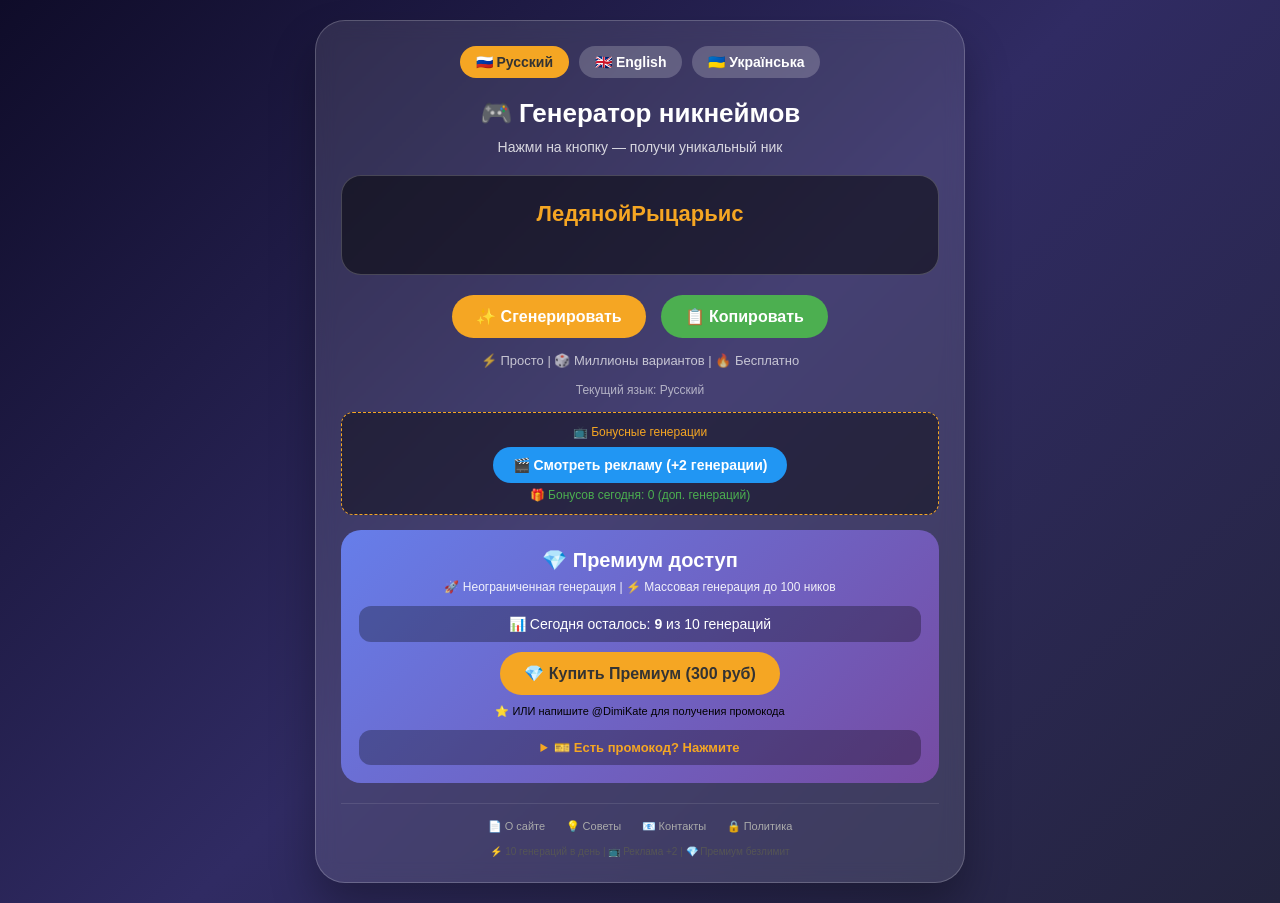
<file: index.html>
<!DOCTYPE html>
<html lang="ru">
<head>
    <meta charset="UTF-8">
    <meta name="viewport" content="width=device-width, initial-scale=1.0, user-scalable=no">
    <title>Генератор никнеймов | Бонусы за рекламу</title>
    <style>
        * { margin: 0; padding: 0; box-sizing: border-box; }
        body {
            background: linear-gradient(135deg, #0f0c29, #302b63, #24243e);
            min-height: 100vh;
            display: flex;
            justify-content: center;
            align-items: center;
            font-family: 'Segoe UI', sans-serif;
            padding: 20px;
        }
        .container {
            background: rgba(255,255,255,0.1);
            backdrop-filter: blur(10px);
            border-radius: 30px;
            padding: 25px;
            max-width: 650px;
            width: 100%;
            box-shadow: 0 25px 45px rgba(0,0,0,0.3);
            border: 1px solid rgba(255,255,255,0.2);
        }
        .language-selector {
            display: flex;
            gap: 10px;
            justify-content: center;
            margin-bottom: 20px;
            flex-wrap: wrap;
        }
        .lang-btn {
            background: rgba(255,255,255,0.2);
            border: none;
            padding: 8px 16px;
            border-radius: 20px;
            color: white;
            cursor: pointer;
            font-size: 14px;
        }
        .lang-btn:hover, .lang-btn.active { background: #f5a623; color: #333; }
        h1 { text-align: center; color: white; margin-bottom: 10px; font-size: 26px; }
        .subtitle { text-align: center; color: rgba(255,255,255,0.8); margin-bottom: 20px; font-size: 14px; }
        .nickname-box {
            background: rgba(0,0,0,0.5);
            border-radius: 20px;
            padding: 25px 15px;
            text-align: center;
            font-size: 22px;
            font-weight: bold;
            color: #f5a623;
            margin-bottom: 20px;
            word-break: break-word;
            border: 1px solid rgba(255,255,255,0.2);
            min-height: 100px;
        }
        .button-group { display: flex; gap: 15px; justify-content: center; flex-wrap: wrap; margin-bottom: 15px; }
        button {
            background: #f5a623;
            border: none;
            padding: 12px 24px;
            border-radius: 40px;
            color: white;
            font-weight: bold;
            cursor: pointer;
            font-size: 16px;
            transition: all 0.3s;
        }
        button:hover { background: #f39c12; transform: scale(1.02); }
        #copyBtn { background: #4CAF50; }
        #copyBtn:hover { background: #45a049; }
        .info { text-align: center; color: rgba(255,255,255,0.7); margin: 15px 0; font-size: 13px; }
        .current-language { text-align: center; color: rgba(255,255,255,0.6); font-size: 12px; margin: 10px 0; }
        
        /* Реклама */
        .ads-section {
            margin-top: 15px;
            padding: 12px;
            background: rgba(0,0,0,0.4);
            border-radius: 12px;
            text-align: center;
            border: 1px dashed #f5a623;
        }
        .ads-title { color: #f5a623; font-size: 12px; margin-bottom: 8px; }
        .watch-ad-btn { background: #2196F3; padding: 10px 20px; font-size: 14px; }
        .ad-timer { font-size: 20px; font-weight: bold; color: #f5a623; margin: 10px 0; }
        .ad-progress { width: 100%; height: 4px; background: rgba(255,255,255,0.2); border-radius: 2px; margin: 10px 0; overflow: hidden; }
        .ad-progress-fill { height: 100%; background: #4CAF50; width: 0%; transition: width 0.1s linear; }
        .bonus-count { font-size: 12px; color: #4CAF50; margin-top: 5px; }
        
        /* Премиум */
        .premium-section {
            background: linear-gradient(135deg, #667eea 0%, #764ba2 100%);
            border-radius: 20px;
            padding: 18px;
            margin: 15px 0;
            text-align: center;
        }
        .premium-title { font-size: 20px; font-weight: bold; margin-bottom: 8px; color: white; }
        .premium-desc { font-size: 12px; margin-bottom: 12px; opacity: 0.9; color: white; }
        .premium-badge { background: gold; color: #333; padding: 4px 10px; border-radius: 20px; font-size: 11px; font-weight: bold; display: inline-block; margin-left: 8px; }
        .premium-btn { background: #f5a623; border: none; padding: 12px 24px; border-radius: 40px; color: #333; font-weight: bold; cursor: pointer; font-size: 16px; width: 100%; max-width: 280px; }
        .daily-counter { background: rgba(0,0,0,0.3); padding: 10px; border-radius: 12px; margin: 10px 0; font-size: 14px; color: white; }
        .bulk-generate { margin-top: 15px; padding: 15px; background: rgba(0,0,0,0.3); border-radius: 15px; color: white; }
        .bulk-input { padding: 8px; border-radius: 8px; border: none; width: 70px; text-align: center; }
        .bulk-btn { background: #4CAF50; padding: 8px 15px; font-size: 14px; margin-left: 10px; }
        .bulk-results { margin-top: 10px; font-size: 12px; max-height: 150px; overflow-y: auto; background: rgba(0,0,0,0.3); padding: 10px; border-radius: 10px; text-align: left; }
        
        /* Промокоды */
        .promo-section { margin-top: 12px; padding: 10px; background: rgba(0,0,0,0.3); border-radius: 12px; }
        .promo-section details { cursor: pointer; }
        .promo-section summary { color: #f5a623; font-size: 13px; font-weight: bold; }
        .promo-input-group { display: flex; gap: 10px; margin-top: 10px; flex-wrap: wrap; }
        .promo-input-group input { flex: 1; padding: 10px; border-radius: 8px; border: none; font-size: 14px; min-width: 150px; }
        .promo-input-group button { padding: 10px 20px; margin: 0; background: #4CAF50; }
        
        /* Админ */
        .admin-panel { margin-top: 15px; padding: 12px; background: rgba(0,0,0,0.6); border-radius: 12px; border: 1px solid #f5a623; }
        .admin-title { color: #f5a623; font-size: 13px; margin-bottom: 10px; font-weight: bold; }
        .admin-buttons { display: flex; flex-wrap: wrap; gap: 8px; justify-content: center; }
        .admin-btn { background: #2196F3; padding: 6px 12px; font-size: 12px; margin: 0; }
        .admin-btn.danger { background: #f44336; }
        .admin-btn.warning { background: #ff9800; }
        .admin-btn.success { background: #4CAF50; }
        
        .footer-links { margin-top: 20px; padding-top: 12px; border-top: 1px solid rgba(255,255,255,0.1); text-align: center; }
        .footer-links a { color: #aaa; margin: 0 8px; text-decoration: none; font-size: 11px; }
        .footer-links a:hover { color: #f5a623; }
        .footer-info { margin-top: 12px; font-size: 10px; color: #555; text-align: center; }
        @media (max-width: 500px) { .container { padding: 15px; } .nickname-box { font-size: 18px; } button { padding: 8px 16px; font-size: 14px; } }
    </style>
</head>
<body>
    <div class="container">
        <div class="language-selector">
            <button class="lang-btn active" data-lang="ru">🇷🇺 Русский</button>
            <button class="lang-btn" data-lang="en">🇬🇧 English</button>
            <button class="lang-btn" data-lang="uk">🇺🇦 Українська</button>
        </div>

        <h1 id="title">🎮 Генератор никнеймов</h1>
        <p class="subtitle" id="subtitle">Нажми на кнопку — получи уникальный ник</p>

        <div class="nickname-box" id="nicknameDisplay">Нажми "Сгенерировать"</div>

        <div class="button-group">
            <button id="generateBtn">✨ <span id="generateBtnText">Сгенерировать</span></button>
            <button id="copyBtn">📋 <span id="copyBtnText">Копировать</span></button>
        </div>

        <div class="info">
            <span id="info1">⚡ Просто</span> | 
            <span id="info2">🎲 Миллионы вариантов</span> | 
            <span id="info3">🔥 Бесплатно</span>
        </div>
        
        <div class="current-language">
            <span id="currentLangLabel">Текущий язык:</span> 
            <span id="currentLangDisplay">Русский</span>
        </div>
        
        <!-- БЛОК РЕКЛАМЫ -->
        <div class="ads-section" id="adsSection">
            <div class="ads-title">📺 Бонусные генерации</div>
            <button id="watchAdBtn" class="watch-ad-btn">🎬 Смотреть рекламу (+2 генерации)</button>
            <div id="adTimer" style="display: none;">
                <div class="ad-timer" id="adTimerText">30</div>
                <div class="ad-progress"><div class="ad-progress-fill" id="adProgressFill"></div></div>
            </div>
            <div class="bonus-count" id="bonusCountDisplay">Бонусов сегодня: 0</div>
        </div>
        
        <div class="premium-section">
            <div class="premium-title">
                💎 Премиум доступ
                <span class="premium-badge" id="premiumBadge" style="display: none;">Активен</span>
            </div>
            <div class="premium-desc">🚀 Неограниченная генерация | ⚡ Массовая генерация до 100 ников</div>
            <div id="premiumContent"></div>
            
            <div class="promo-section">
                <details>
                    <summary>🎫 Есть промокод? Нажмите</summary>
                    <div class="promo-input-group">
                        <input type="text" id="promoCodeInput" placeholder="Введите код" autocomplete="off">
                        <button id="activatePromoBtn">🎁 Активировать</button>
                    </div>
                    <div style="font-size: 10px; margin-top: 5px; color: #aaa;">
                        💡 Промокоды дают премиум. Для получения - напишите @DimiKate
                    </div>
                </details>
            </div>
        </div>

        <div id="bulkGenerateBlock" style="display: none;" class="bulk-generate">
            <label>🎲 Сгенерировать сразу:</label>
            <input type="number" id="bulkCount" min="1" max="100" value="10" class="bulk-input">
            <button id="bulkGenerateBtn" class="bulk-btn">✨ Создать</button>
            <div id="bulkResults" class="bulk-results"></div>
        </div>
        
        <div class="footer-links">
            <a href="#">📄 О сайте</a>
            <a href="#">💡 Советы</a>
            <a href="#">📧 Контакты</a>
            <a href="#">🔒 Политика</a>
        </div>
        
        <div class="footer-info">
            ⚡ 10 генераций в день | 📺 Реклама +2 | 💎 Премиум безлимит
        </div>
    </div>

    <script src="https://telegram.org/js/telegram-web-app.js"></script>

    <script>
        // Telegram
        let tg = null;
        let isTelegramWebApp = false;
        
        function initTelegram() {
            try {
                if (window.Telegram && window.Telegram.WebApp) {
                    tg = window.Telegram.WebApp;
                    tg.ready();
                    tg.expand();
                    tg.setHeaderColor('#14162b');
                    isTelegramWebApp = true;
                    console.log('Telegram WebApp инициализирован');
                    return true;
                }
            } catch(e) { console.log('Telegram init error:', e); }
            return false;
        }
        
        function showMessage(title, message) {
            if (isTelegramWebApp && tg && tg.showPopup) {
                tg.showPopup({ title: title, message: message, buttons: [{ type: 'ok' }] });
            } else { alert(message); }
        }
        
        function vibrate() {
            if (isTelegramWebApp && tg && tg.HapticFeedback) tg.HapticFeedback.impactOccurred('light');
        }
        
        // Словари
        const dictionaries = {
            ru: { prefixes: ["Ночной","Теневой","Ледяной","Огненный","Дикий","Тихий","Быстрый","Тёмный","Солнечный","Звёздный"], roots: ["Феникс","Волк","Сокол","Тигр","Призрак","Дракон","Ястреб","Пантера","Рыцарь","Клинок"], suffixes: ["","ер","ор","ус","ис","ик","ак"], adjectives: ["Безумный","Быстрый","Храбрый","Тёмный","Светлый","Дикий","Крутой","Эпичный"], nouns: ["Игрок","Воин","Охотник","Бегун","Боец","Маг","Вор"] },
            en: { prefixes: ["Night","Shadow","Frost","Fire","Wild","Silent","Swift","Dark","Solar","Star"], roots: ["Phoenix","Wolf","Falcon","Tiger","Ghost","Dragon","Hawk","Panther","Knight","Blade"], suffixes: ["","er","or","ix","us","is","on"], adjectives: ["Crazy","Fast","Brave","Dark","Light","Wild","Cool","Epic"], nouns: ["Player","Warrior","Hunter","Runner","Fighter","Mage","Rogue"] },
            uk: { prefixes: ["Нічний","Тіньовий","Льодяний","Вогняний","Дикий","Тихий","Швидкий","Темний","Сонячний","Зоряний"], roots: ["Фенікс","Вовк","Сокіл","Тигр","Привид","Дракон","Яструб","Пантера","Лицар","Клинок"], suffixes: ["","ер","ор","ус","ис","ик","ак"], adjectives: ["Божевільний","Швидкий","Хоробрий","Темний","Світлий","Дикий","Крутий","Епічний"], nouns: ["Гравець","Воїн","Мисливець","Бігун","Боєць","Маг","Злодій"] }
        };
        
        // Переводы
        const translations = {
            ru: { title: "🎮 Генератор никнеймов", subtitle: "Нажми на кнопку — получи уникальный ник", generateBtn: "Сгенерировать", copyBtn: "Копировать", info1: "⚡ Просто", info2: "🎲 Миллионы вариантов", info3: "🔥 Бесплатно", currentLangLabel: "Текущий язык:", languageNames: { ru: "Русский", en: "English", uk: "Українська" } },
            en: { title: "🎮 Nickname Generator", subtitle: "Click the button — get a unique nickname", generateBtn: "Generate", copyBtn: "Copy", info1: "⚡ Simple", info2: "🎲 Millions of options", info3: "🔥 Free", currentLangLabel: "Current language:", languageNames: { ru: "Russian", en: "English", uk: "Ukrainian" } },
            uk: { title: "🎮 Генератор нікнеймів", subtitle: "Натисни кнопку — отримай унікальний нік", generateBtn: "Згенерувати", copyBtn: "Копіювати", info1: "⚡ Просто", info2: "🎲 Мільйони варіантів", info3: "🔥 Безкоштовно", currentLangLabel: "Поточна мова:", languageNames: { ru: "Російська", en: "Англійська", uk: "Українська" } }
        };
        
        // Хранилище
        const STORAGE_KEYS = { 
            PREMIUM_EXPIRES: 'premium_expires', 
            DAILY_GENERATIONS: 'daily_generations', 
            LAST_GENERATION_DATE: 'last_generation_date', 
            LANGUAGE: 'preferredLanguage', 
            PROMO_CODES: 'promo_codes',
            AD_BONUS_TODAY: 'ad_bonus_today',
            AD_BONUS_COUNT: 'ad_bonus_count'
        };
        
        function hasPremium() {
            const expires = localStorage.getItem(STORAGE_KEYS.PREMIUM_EXPIRES);
            return expires ? Date.now() < parseInt(expires) : false;
        }
        
        function getAdBonusGenerations() {
            if (hasPremium()) return 0;
            const today = new Date().toDateString();
            const savedDate = localStorage.getItem(STORAGE_KEYS.AD_BONUS_TODAY);
            if (savedDate !== today) return 0;
            return parseInt(localStorage.getItem(STORAGE_KEYS.AD_BONUS_COUNT) || '0');
        }
        
        function addAdBonus() {
            if (hasPremium()) return false;
            const today = new Date().toDateString();
            const savedDate = localStorage.getItem(STORAGE_KEYS.AD_BONUS_TODAY);
            let currentBonus = 0;
            if (savedDate === today) {
                currentBonus = parseInt(localStorage.getItem(STORAGE_KEYS.AD_BONUS_COUNT) || '0');
            } else {
                localStorage.setItem(STORAGE_KEYS.AD_BONUS_TODAY, today);
                currentBonus = 0;
            }
            if (currentBonus >= 10) {
                showMessage('📺 Лимит рекламы', 'Сегодня вы уже получили максимум бонусов (20 генераций). Приходите завтра!');
                return false;
            }
            currentBonus += 2;
            localStorage.setItem(STORAGE_KEYS.AD_BONUS_COUNT, currentBonus);
            updateBonusDisplay();
            showMessage('🎉 Бонус получен!', `Вы получили +2 генерации! Всего бонусов сегодня: ${currentBonus}`);
            return true;
        }
        
        function getRemainingFreeGenerations() {
            if (hasPremium()) return Infinity;
            const today = new Date().toDateString();
            const lastDate = localStorage.getItem(STORAGE_KEYS.LAST_GENERATION_DATE);
            let used = 0;
            if (lastDate === today) {
                used = parseInt(localStorage.getItem(STORAGE_KEYS.DAILY_GENERATIONS) || '0');
            } else {
                localStorage.setItem(STORAGE_KEYS.LAST_GENERATION_DATE, today);
                used = 0;
            }
            const adBonus = getAdBonusGenerations();
            const totalAvailable = 10 + adBonus;
            return Math.max(0, totalAvailable - used);
        }
        
        function incrementGenerationCounter() {
            if (hasPremium()) return true;
            const today = new Date().toDateString();
            const lastDate = localStorage.getItem(STORAGE_KEYS.LAST_GENERATION_DATE);
            let used = 0;
            if (lastDate === today) {
                used = parseInt(localStorage.getItem(STORAGE_KEYS.DAILY_GENERATIONS) || '0');
            } else {
                localStorage.setItem(STORAGE_KEYS.LAST_GENERATION_DATE, today);
                used = 0;
            }
            const adBonus = getAdBonusGenerations();
            const totalAvailable = 10 + adBonus;
            if (used >= totalAvailable) return false;
            used++;
            localStorage.setItem(STORAGE_KEYS.DAILY_GENERATIONS, used);
            return true;
        }
        
        function activatePremium(days = 30) {
            localStorage.setItem(STORAGE_KEYS.PREMIUM_EXPIRES, Date.now() + days * 24 * 60 * 60 * 1000);
            updatePremiumUI();
            updateBonusDisplay();
            showMessage('🎉 Премиум активирован!', `Премиум-доступ активирован на ${days} дней!`);
            return true;
        }
        
        // Генерация ников
        let currentLang = "ru";
        let currentNickname = "";
        
        function randomItem(arr) { return arr[Math.floor(Math.random() * arr.length)]; }
        function getRandomNumber() {
            const type = Math.random();
            if (type < 0.5) return Math.floor(Math.random() * 999) + 1;
            if (type < 0.8) return Math.floor(Math.random() * 9000) + 1000;
            return Math.floor(Math.random() * 90) + 10;
        }
        
        function generateNickname(lang) {
            const dict = dictionaries[lang];
            if (!dict) return "Error";
            const types = [
                () => randomItem(dict.prefixes) + randomItem(dict.roots) + randomItem(dict.suffixes),
                () => randomItem(dict.adjectives) + randomItem(dict.nouns),
                () => randomItem(dict.prefixes) + randomItem(dict.roots),
                () => randomItem(dict.roots) + randomItem(dict.roots)
            ];
            let nickname = types[Math.floor(Math.random() * types.length)]();
            if (Math.random() < 0.5) nickname = nickname + getRandomNumber();
            if (nickname.length > 20) nickname = nickname.slice(0, 20);
            return nickname;
        }
        
        function generateMultipleNicknames(count) {
            const nicks = [];
            const used = new Set();
            for (let i = 0; i < count; i++) {
                let nick;
                let attempts = 0;
                do { nick = generateNickname(currentLang); attempts++; } 
                while (used.has(nick) && attempts < 100);
                used.add(nick);
                nicks.push(nick);
            }
            return nicks;
        }
        
        function updateNickname() {
            vibrate();
            const remaining = getRemainingFreeGenerations();
            if (!hasPremium() && remaining <= 0) {
                showMessage('⚠️ Лимит исчерпан', 'Бесплатные генерации на сегодня закончились. Посмотрите рекламу за бонусы или купите премиум!');
                return;
            }
            if (!incrementGenerationCounter()) return;
            currentNickname = generateNickname(currentLang);
            const displayDiv = document.getElementById("nicknameDisplay");
            displayDiv.textContent = currentNickname;
            displayDiv.style.transform = "scale(1.05)";
            setTimeout(() => displayDiv.style.transform = "scale(1)", 150);
            updatePremiumUI();
        }
        
        function bulkGenerate() {
            if (!hasPremium()) {
                showMessage('💎 Требуется премиум', 'Массовая генерация доступна только премиум-пользователям!');
                return;
            }
            const count = parseInt(document.getElementById('bulkCount')?.value || '10');
            if (count < 1 || count > 100) { showMessage('Ошибка', 'Количество от 1 до 100'); return; }
            vibrate();
            const nicks = generateMultipleNicknames(count);
            const resultsDiv = document.getElementById('bulkResults');
            if (resultsDiv) resultsDiv.innerHTML = `<strong>✨ Сгенерировано ${nicks.length} ников:</strong><br>${nicks.join(', ')}`;
        }
        
        async function copyToClipboard() {
            if (!currentNickname || currentNickname.includes("Сгенерировать")) {
                showMessage('⚠️ Ошибка', 'Сначала сгенерируйте ник!');
                return;
            }
            try {
                await navigator.clipboard.writeText(currentNickname);
                const copyBtn = document.getElementById("copyBtn");
                const originalHTML = copyBtn.innerHTML;
                copyBtn.innerHTML = "✅ Скопировано!";
                setTimeout(() => copyBtn.innerHTML = originalHTML, 1500);
            } catch(err) { showMessage('Ошибка', 'Не удалось скопировать'); }
        }
        
        // Реклама
        let adTimerInterval = null;
        function startAdWatch() {
            const watchBtn = document.getElementById('watchAdBtn');
            const adTimerDiv = document.getElementById('adTimer');
            if (watchBtn) watchBtn.style.display = 'none';
            if (adTimerDiv) adTimerDiv.style.display = 'block';
            let seconds = 30;
            const timerText = document.getElementById('adTimerText');
            const progressFill = document.getElementById('adProgressFill');
            if (timerText) timerText.textContent = seconds;
            if (progressFill) progressFill.style.width = '0%';
            adTimerInterval = setInterval(() => {
                seconds--;
                if (timerText) timerText.textContent = seconds;
                if (progressFill) progressFill.style.width = ((30 - seconds) / 30 * 100) + '%';
                if (seconds <= 0) {
                    clearInterval(adTimerInterval);
                    if (watchBtn) watchBtn.style.display = 'block';
                    if (adTimerDiv) adTimerDiv.style.display = 'none';
                    addAdBonus();
                    updatePremiumUI();
                }
            }, 1000);
        }
        
        // Промокоды
        const ADMIN_IDS = [536413778]; // ЗАМЕНИТЕ НА СВОЙ TELEGRAM ID
        
        function getCurrentUserId() {
            if (isTelegramWebApp && tg && tg.initDataUnsafe && tg.initDataUnsafe.user) {
                return tg.initDataUnsafe.user.id;
            }
            const savedId = localStorage.getItem('user_id_for_admin');
            return savedId ? parseInt(savedId) : null;
        }
        
        function isAdmin() {
            const userId = getCurrentUserId();
            return ADMIN_IDS.includes(userId);
        }
        
        function generatePromoCode(days) {
            const prefix = days === 1 ? 'DAY' : (days === 7 ? 'WEEK' : 'MONTH');
            const chars = 'ABCDEFGHJKLMNPQRSTUVWXYZ0123456789';
            let code = prefix + '-';
            for (let i = 0; i < 8; i++) code += chars[Math.floor(Math.random() * chars.length)];
            return code;
        }
        
        function savePromoCode(code, days) {
            const promoList = JSON.parse(localStorage.getItem(STORAGE_KEYS.PROMO_CODES) || '{}');
            promoList[code] = { used: false, days: days, created: Date.now(), expires: Date.now() + 30 * 24 * 60 * 60 * 1000 };
            localStorage.setItem(STORAGE_KEYS.PROMO_CODES, JSON.stringify(promoList));
            return code;
        }
        
        function isValidPromoCode(code) {
            const promoList = JSON.parse(localStorage.getItem(STORAGE_KEYS.PROMO_CODES) || '{}');
            const promo = promoList[code];
            if (!promo) return false;
            if (promo.used) return false;
            if (Date.now() > promo.expires) return false;
            return true;
        }
        
        function getPromoCodeDays(code) {
            const promoList = JSON.parse(localStorage.getItem(STORAGE_KEYS.PROMO_CODES) || '{}');
            const promo = promoList[code];
            return promo ? promo.days : 0;
        }
        
        function activatePromoCode(code) {
            if (!code || code.trim() === '') {
                showMessage('⚠️ Ошибка', 'Введите промокод!');
                return false;
            }
            code = code.trim().toUpperCase();
            if (!isValidPromoCode(code)) {
                showMessage('❌ Неверный код', 'Промокод недействителен или уже использован!');
                return false;
            }
            const days = getPromoCodeDays(code);
            localStorage.setItem(STORAGE_KEYS.PREMIUM_EXPIRES, Date.now() + days * 24 * 60 * 60 * 1000);
            const promoList = JSON.parse(localStorage.getItem(STORAGE_KEYS.PROMO_CODES) || '{}');
            promoList[code].used = true;
            promoList[code].usedBy = getCurrentUserId() || 'anonymous';
            promoList[code].usedAt = Date.now();
            localStorage.setItem(STORAGE_KEYS.PROMO_CODES, JSON.stringify(promoList));
            updatePremiumUI();
            updateBonusDisplay();
            showMessage('🎉 Премиум активирован!', `Премиум-доступ активирован на ${days} дней по промокоду!`);
            return true;
        }
        
        function createPromoCode(days, daysText) {
            if (!isAdmin()) {
                showMessage('⛔ Доступ запрещен', 'Только владелец бота может создавать промокоды!');
                return null;
            }
            const code = generatePromoCode(days);
            savePromoCode(code, days);
            navigator.clipboard.writeText(code);
            showMessage('✅ Промокод создан!', `${daysText} промокод: ${code}\n\nСкопирован в буфер!`);
            return code;
        }
        
        function showPromoCodes() {
            if (!isAdmin()) {
                showMessage('⛔ Доступ запрещен', 'Только владелец бота может просматривать промокоды!');
                return;
            }
            const promoList = JSON.parse(localStorage.getItem(STORAGE_KEYS.PROMO_CODES) || '{}');
            const active = [], used = [];
            for (const [code, data] of Object.entries(promoList)) {
                const typeText = data.days === 1 ? '1д' : (data.days === 7 ? '7д' : '30д');
                if (data.used) used.push(`${code} (${typeText})`);
                else if (Date.now() < data.expires) active.push(`${code} (${typeText})`);
            }
            const message = `🎫 Активные (${active.length}):\n${active.join('\n') || 'нет'}\n\n✅ Использованные (${used.length}):\n${used.join('\n') || 'нет'}`;
            showMessage('📋 Список промокодов', message.slice(0, 200));
        }
        
        // UI
        function updateUILanguage() {
            const t = translations[currentLang];
            document.getElementById("title").textContent = t.title;
            document.getElementById("subtitle").textContent = t.subtitle;
            document.getElementById("generateBtnText").textContent = t.generateBtn;
            document.getElementById("copyBtnText").textContent = t.copyBtn;
            document.getElementById("info1").textContent = t.info1;
            document.getElementById("info2").textContent = t.info2;
            document.getElementById("info3").textContent = t.info3;
            document.getElementById("currentLangLabel").textContent = t.currentLangLabel;
            document.getElementById("currentLangDisplay").textContent = t.languageNames[currentLang];
            document.querySelectorAll(".lang-btn").forEach(btn => {
                if (btn.getAttribute("data-lang") === currentLang) btn.classList.add("active");
                else btn.classList.remove("active");
            });
        }
        
        function updateBonusDisplay() {
            const bonusCount = getAdBonusGenerations();
            const bonusDiv = document.getElementById('bonusCountDisplay');
            if (bonusDiv) bonusDiv.textContent = `🎁 Бонусов сегодня: ${bonusCount} (доп. генераций)`;
        }
        
        function updatePremiumUI() {
            const isPremium = hasPremium();
            const remaining = getRemainingFreeGenerations();
            const premiumContent = document.getElementById('premiumContent');
            const premiumBadge = document.getElementById('premiumBadge');
            const bulkBlock = document.getElementById('bulkGenerateBlock');
            const adsSection = document.getElementById('adsSection');
            
            if (adsSection) adsSection.style.display = isPremium ? 'none' : 'block';
            
            if (isPremium) {
                const expiryDate = new Date(parseInt(localStorage.getItem(STORAGE_KEYS.PREMIUM_EXPIRES)));
                const daysLeft = Math.ceil((expiryDate - Date.now()) / (1000 * 60 * 60 * 24));
                if (premiumBadge) premiumBadge.style.display = 'inline-block';
                if (premiumContent) {
                    premiumContent.innerHTML = `<div style="background: rgba(255,255,255,0.2); border-radius: 12px; padding: 12px;">
                        ✅ <strong>Премиум активен!</strong><br>🎲 Неограниченные генерации<br>⚡ Массовая генерация до 100 ников<br>📅 Осталось: <strong>${daysLeft}</strong> дн.</div>`;
                }
                if (bulkBlock) bulkBlock.style.display = 'block';
            } else {
                if (premiumBadge) premiumBadge.style.display = 'none';
                if (premiumContent) {
                    const adBonus = getAdBonusGenerations();
                    const totalAvailable = 10 + adBonus;
                    premiumContent.innerHTML = `
                        <div class="daily-counter">
                            📊 Сегодня осталось: <strong>${remaining}</strong> из ${totalAvailable} генераций
                            ${adBonus > 0 ? `<br>🎁 Бонус за рекламу: +${adBonus}` : ''}
                            ${remaining === 0 ? '<br>🚫 Лимит исчерпан! Посмотрите рекламу или купите премиум.' : ''}
                        </div>
                        <button id="buyPremiumBtn" class="premium-btn">💎 Купить Премиум (300 руб)</button>
                        <div style="font-size: 11px; margin-top: 10px;">⭐ ИЛИ напишите @DimiKate для получения промокода</div>
                    `;
                }
                if (bulkBlock) bulkBlock.style.display = 'none';
                setTimeout(() => {
                    const buyBtn = document.getElementById('buyPremiumBtn');
                    if (buyBtn) {
                        const newBtn = buyBtn.cloneNode(true);
                        buyBtn.parentNode.replaceChild(newBtn, buyBtn);
                        newBtn.addEventListener('click', () => {
                            showMessage('💎 Премиум', 'Напишите @admin в Telegram для получения премиум-доступа!');
                        });
                    }
                }, 100);
            }
            
            // Админ панель
            const existingAdmin = document.getElementById('adminPanel');
            if (isAdmin() && !existingAdmin) {
                const adminDiv = document.createElement('div');
                adminDiv.id = 'adminPanel';
                adminDiv.className = 'admin-panel';
                adminDiv.innerHTML = `
                    <div class="admin-title">🔧 Админ-панель</div>
                    <div class="admin-buttons">
                        <button id="createDayPromoBtn" class="admin-btn success">📅 На 1 день</button>
                        <button id="createWeekPromoBtn" class="admin-btn">📆 На 7 дней</button>
                        <button id="createMonthPromoBtn" class="admin-btn">💎 На 30 дней</button>
                        <button id="listPromoBtn" class="admin-btn warning">📋 Список кодов</button>
                        <button id="resetPremiumBtn" class="admin-btn danger">🔄 Сбросить</button>
                    </div>
                    <div style="font-size: 10px; margin-top: 8px;">📝 Промокоды одноразовые. Копируются автоматически.</div>
                `;
                const premiumContentDiv = document.getElementById('premiumContent');
                if (premiumContentDiv && premiumContentDiv.parentNode) {
                    premiumContentDiv.parentNode.insertBefore(adminDiv, premiumContentDiv.nextSibling);
                }
                document.getElementById('createDayPromoBtn')?.addEventListener('click', () => createPromoCode(1, '📅 На 1 день'));
                document.getElementById('createWeekPromoBtn')?.addEventListener('click', () => createPromoCode(7, '📆 На 7 дней'));
                document.getElementById('createMonthPromoBtn')?.addEventListener('click', () => createPromoCode(30, '💎 На 30 дней'));
                document.getElementById('listPromoBtn')?.addEventListener('click', showPromoCodes);
                document.getElementById('resetPremiumBtn')?.addEventListener('click', () => {
                    localStorage.removeItem(STORAGE_KEYS.PREMIUM_EXPIRES);
                    updatePremiumUI();
                    showMessage('🔄 Сброшено', 'Премиум удален');
                });
            } else if (!isAdmin() && existingAdmin) {
                existingAdmin.remove();
            }
        }
        
        function setLanguage(lang) {
            if (!translations[lang]) return;
            currentLang = lang;
            localStorage.setItem(STORAGE_KEYS.LANGUAGE, lang);
            updateUILanguage();
            updateNickname();
        }
        
        // Запуск
        document.addEventListener("DOMContentLoaded", () => {
            console.log('🚀 Загрузка...');
            initTelegram();
            
            const savedLang = localStorage.getItem(STORAGE_KEYS.LANGUAGE);
            if (savedLang && translations[savedLang]) currentLang = savedLang;
            updateUILanguage();
            updatePremiumUI();
            updateBonusDisplay();
            
            document.getElementById("generateBtn").addEventListener("click", updateNickname);
            document.getElementById("copyBtn").addEventListener("click", copyToClipboard);
            document.getElementById("bulkGenerateBtn")?.addEventListener("click", bulkGenerate);
            document.getElementById("watchAdBtn")?.addEventListener("click", startAdWatch);
            
            const activatePromoBtn = document.getElementById('activatePromoBtn');
            const promoInput = document.getElementById('promoCodeInput');
            if (activatePromoBtn) {
                activatePromoBtn.addEventListener('click', () => {
                    const code = promoInput ? promoInput.value : '';
                    if (code && code.trim()) {
                        activatePromoCode(code);
                        if (promoInput) promoInput.value = '';
                    } else {
                        showMessage('⚠️ Ошибка', 'Введите промокод!');
                    }
                });
            }
            if (promoInput) {
                promoInput.addEventListener('keypress', (e) => {
                    if (e.key === 'Enter') {
                        const code = promoInput.value;
                        if (code && code.trim()) {
                            activatePromoCode(code);
                            promoInput.value = '';
                        } else {
                            showMessage('⚠️ Ошибка', 'Введите промокод!');
                        }
                    }
                });
            }
            
            document.querySelectorAll(".lang-btn").forEach(btn => {
                btn.addEventListener("click", () => setLanguage(btn.getAttribute("data-lang")));
            });
            
            updateNickname();
            setInterval(() => {
                if (hasPremium() && localStorage.getItem(STORAGE_KEYS.PREMIUM_EXPIRES) < Date.now()) {
                    localStorage.removeItem(STORAGE_KEYS.PREMIUM_EXPIRES);
                    updatePremiumUI();
                }
                updateBonusDisplay();
            }, 60000);
            
            console.log('✅ Готово!');
        });
    </script>
</body>
</html>
</file>
